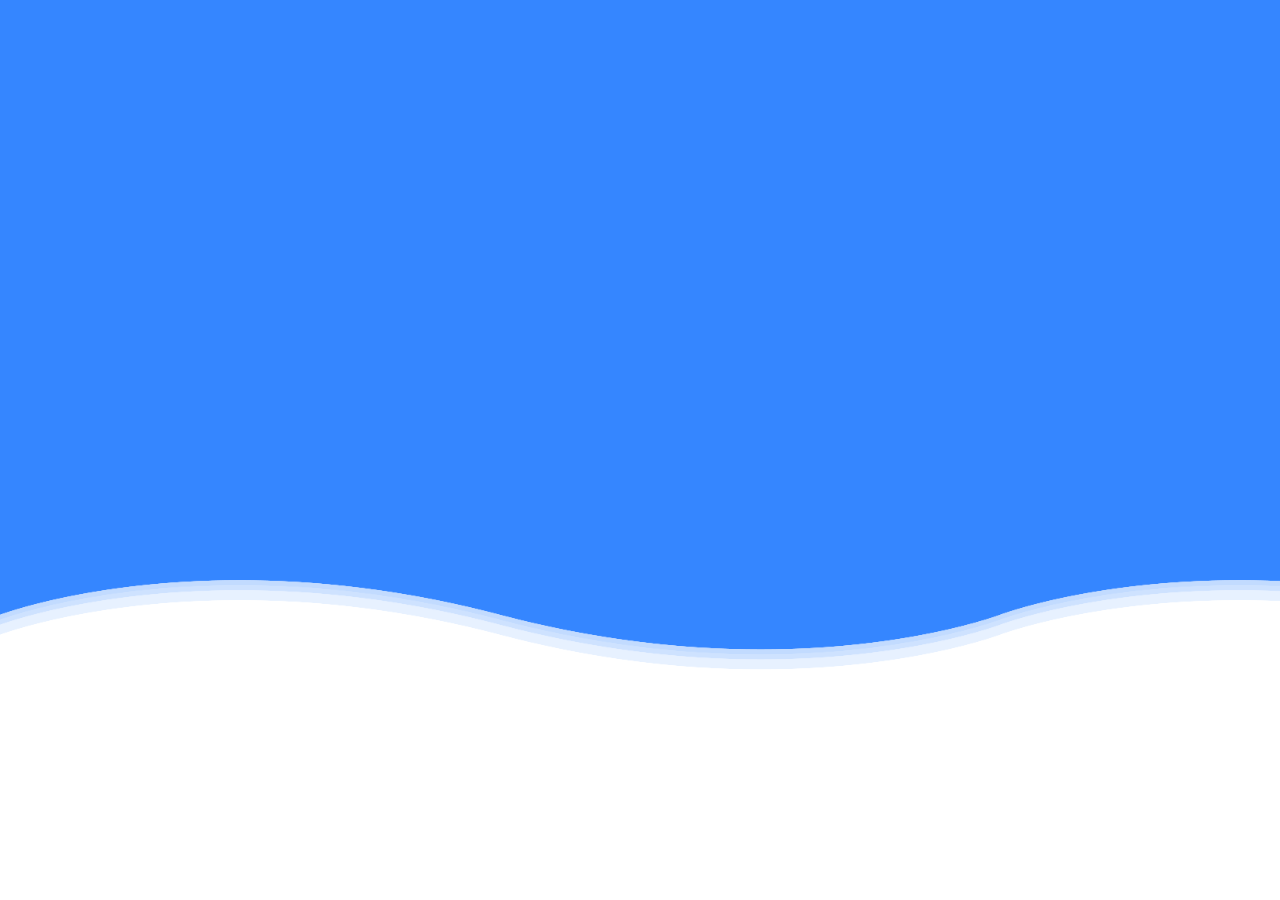
<file: footer_02/index.html>
<!DOCTYPE html>
<html lang="en">
<head>
    <meta charset="UTF-8">
    <meta http-equiv="X-UA-Compatible" content="IE=edge">
    <meta name="viewport" content="width=device-width, initial-scale=1.0">
    <link rel="stylesheet" href="style.css">
    <title>Wave</title>
</head>
<body>
    <section>
        <div class="wave wave1"></div>
        <div class="wave wave2"></div>
        <div class="wave wave3"></div>
        <div class="wave wave4"></div>
    </section>
    
</body>
</html>
</file>
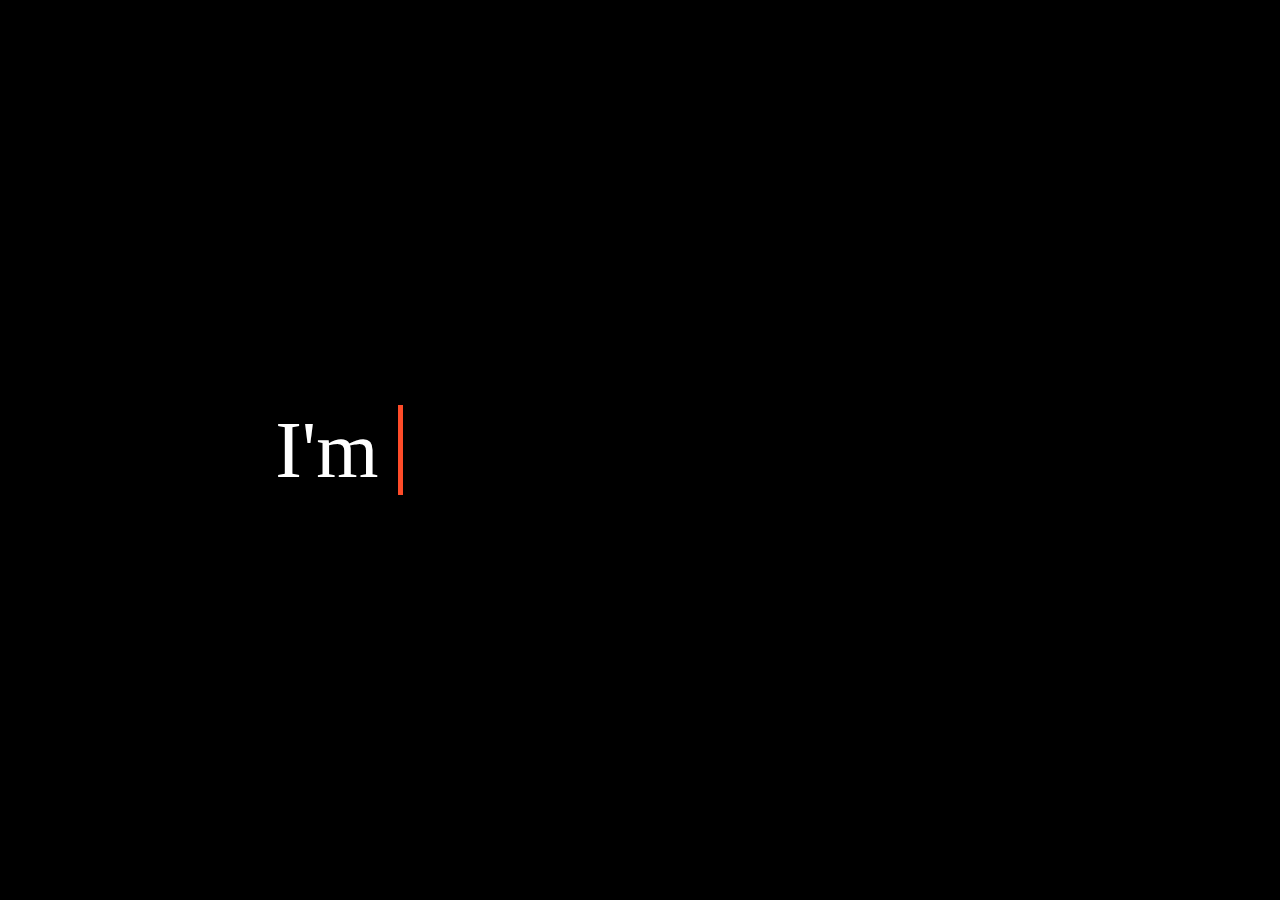
<file: text_animation/index.html>
<!DOCTYPE html>
<html lang="en">
<head>
    <meta charset="UTF-8">
    <meta http-equiv="X-UA-Compatible" content="IE=edge">
    <meta name="viewport" content="width=device-width, initial-scale=1.0">
    <link rel="stylesheet" href="style.css">
    <title>Text Animation suas</title>
</head>
<body>

    <div class="wrapper">
        <div class="static-txt">I'm</div>
        <div class="dynamic-txts">
        <div>
            <span>Software Devloper</span>
            <span>Graphics Designer</span>
            <span>Website Devloper</span>
        </div>
        </div>
    </div>
    
</body>
</html>
</file>
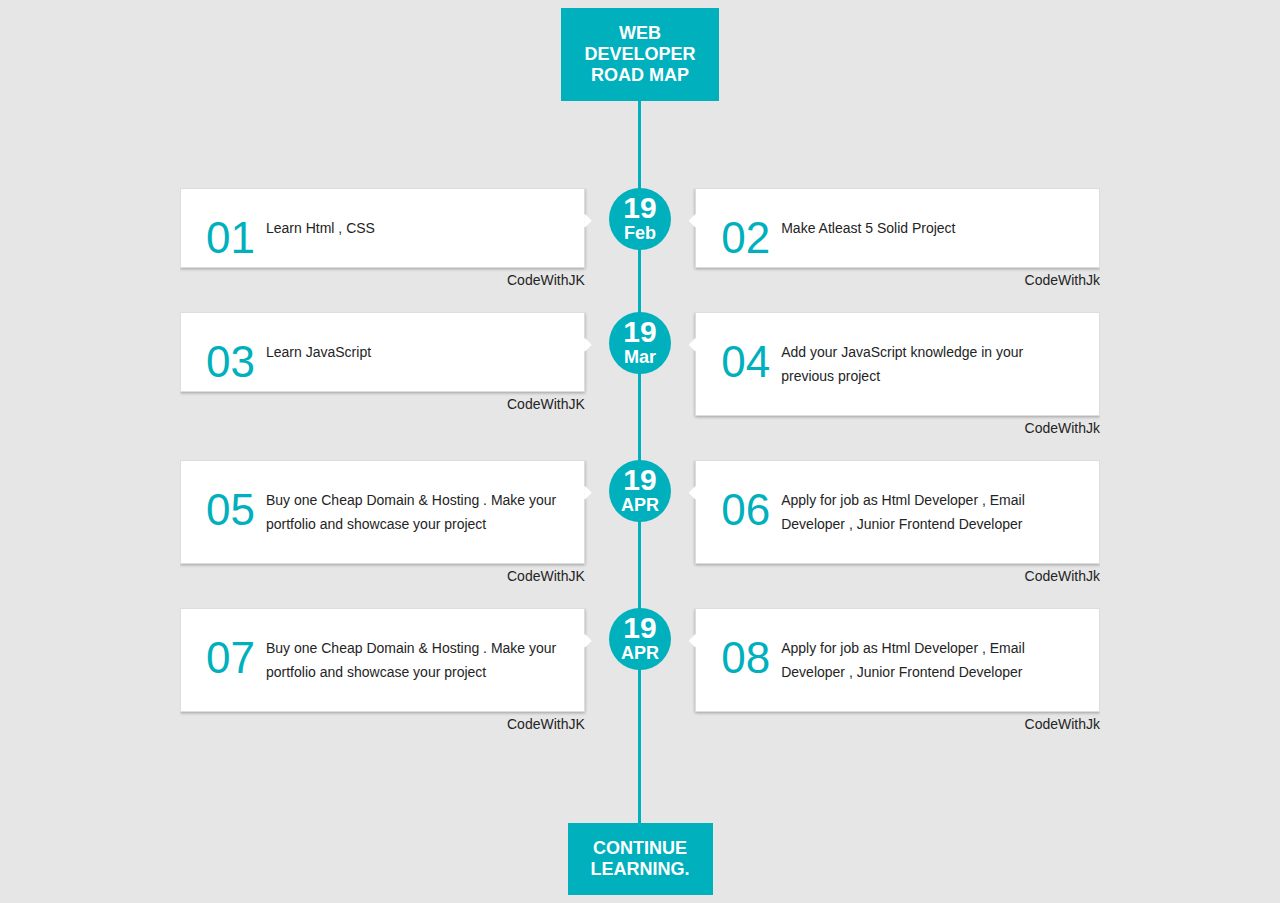
<file: Timeline/shawon.html>
<!DOCTYPE html>
<html lang="en">

<head>
    <meta charset="UTF-8">
    <meta http-equiv="X-UA-Compatible" content="IE=edge">
    <meta name="viewport" content="width=device-width, initial-scale=1.0">
    <title>Responsive Vertical Timeline</title>
    <link rel="stylesheet" href="style.css">
    <!-- font awesome -->
    <link href="https://cdnjs.cloudflare.com/ajax/libs/font-awesome/4.2.0/css/font-awesome.min.css" rel="stylesheet"
        type="text/css">
</head>

<body>
    <!-- vertical timeline -->
    <section id="conference-timeline">
        <div class="timeline-start">Web Developer Road Map</div>
        <div class="conference-center-line"></div>
        <div class="conference-timeline-content">
            <!-- Article -->
            <div class="timeline-article">
                <div class="content-left-container">
                    <div class="content-left">
                        <p>Learn Html , CSS <span class="article-number">01</span> </p>
                    </div>
                    <span class="timeline-author">CodeWithJK</span>
                </div>
                <div class="content-right-container">
                    <div class="content-right">
                        <p>Make Atleast 5 Solid Project <span class="article-number">02</span> </p>
                    </div>
                    <span class="timeline-author">CodeWithJk</span>
                </div>
                <div class="meta-date">
                    <span class="date">19</span>
                    <span class="month">Feb</span>
                </div>
            </div>
            <!-- End article -->

            <!-- Article -->
            <div class="timeline-article">
                <div class="content-left-container">
                    <div class="content-left">
                        <p>Learn JavaScript <span class="article-number">03</span> </p>
                    </div>
                    <span class="timeline-author">CodeWithJK</span>
                </div>
                <div class="content-right-container">
                    <div class="content-right">
                        <p>Add your JavaScript knowledge in your previous project<span class="article-number">04</span>
                        </p>
                    </div>
                    <span class="timeline-author">CodeWithJk</span>
                </div>
                <div class="meta-date">
                    <span class="date">19</span>
                    <span class="month">Mar</span>
                </div>
            </div>
            <!-- End article -->

            <!-- Article -->
            <div class="timeline-article">
                <div class="content-left-container">
                    <div class="content-left">
                        <p>Buy one Cheap Domain & Hosting . Make your portfolio and showcase your project<span
                                class="article-number">05</span> </p>
                    </div>
                    <span class="timeline-author">CodeWithJK</span>
                </div>
                <div class="content-right-container">
                    <div class="content-right">
                        <p>Apply for job as Html Developer , Email Developer , Junior Frontend Developer<span
                                class="article-number">06</span> </p>
                    </div>
                    <span class="timeline-author">CodeWithJk</span>
                </div>
                <div class="meta-date">
                    <span class="date">19</span>
                    <span class="month">APR</span>
                </div>
            </div>
            <!-- End article -->

            <!-- Article -->
            <div class="timeline-article">
                <div class="content-left-container">
                    <div class="content-left">
                        <p>Buy one Cheap Domain & Hosting . Make your portfolio and showcase your project<span
                                class="article-number">07</span> </p>
                    </div>
                    <span class="timeline-author">CodeWithJK</span>
                </div>
                <div class="content-right-container">
                    <div class="content-right">
                        <p>Apply for job as Html Developer , Email Developer , Junior Frontend Developer<span
                                class="article-number">08</span> </p>
                    </div>
                    <span class="timeline-author">CodeWithJk</span>
                </div>
                <div class="meta-date">
                    <span class="date">19</span>
                    <span class="month">APR</span>
                </div>
            </div>
            <!-- End article -->
        </div>
        <div class="timeline-end">Continue Learning.</div>
    </section>

</body>

</html>
</file>
<file: footer_02/style.css>
*{
    margin: 0;
    padding: 0;
}

section{
    position: relative;
    width: 100%;
    height: 700px;
    /* height: 100vh; */
    background: #3586ff;
    overflow: hidden;
}

section .wave{
    position: absolute;
    bottom: 0;
    left: 0;
    width: 100%;
    height: 100px;
    background: url(wave.png);
    background-size: 1000px 100px;
}

section .wave.wave1{
    animation: moving1 30s linear infinite;
    z-index: 1000;
    opacity: 1;
    animation-delay: 0s;
    bottom: 0px;
}

section .wave.wave2{
    animation: moving2 15s linear infinite;
    z-index: 999;
    opacity: 0.5;
    animation-delay: -5s;
    bottom: 10px;
}

section .wave.wave3{
    animation: moving1 15s linear infinite;
    z-index: 998;
    opacity: 0.2;
    animation-delay: -2s;
    bottom: 15px;
}

section .wave.wave4{
    animation: moving2 5s linear infinite;
    z-index: 997;
    opacity: 0.7;
    animation-delay: -5s;
    bottom: 20px;
}

@keyframes moving1 {
    0%{
        background-position-x: 0;

    }
    100%{
        background-position-x: 1000px;
        
    }
    
}

@keyframes moving2 {
    0%{
        background-position-x: 0;

    }
    100%{
        background-position-x: -1000px;
        
    }
    
}
</file>
<file: text_animation/style.css>
*{
    margin: 0;
    padding: 0;
    box-sizing: border-box;
}

body{
    font-size: 16px;
    background: black;
    display: flex;
    align-items: center;
    justify-content: space-around;
    min-height: 100vh;
}

.wrapper{
    font-family:'Franklin Gothic Medium';
    font-size: 80px;
    font-weight: 400;
    text-align: center;
    width: 100%;
}

.static-txt{
    display:inline-block;
    color: white;
}

.dynamic-txts{
    display:inline-block;
    vertical-align: top;
    height: 90px;
    overflow: hidden;
}

.dynamic-txts div{
    animation: 15s textchange;
    animation-iteration-count: infinite;
    animation-timing-function: steps(1);
    /* animation: textchange 4s steps(1) infinite; */

}

.dynamic-txts span{
    position: relative;
    color: #ff4c29;
    display: block;
    text-align: left;
}

.dynamic-txts span::after{
    content: "";
    position: absolute;
    left: 0;
    border-left: 5px solid #ff4c29;
    height: 100%;
    background: black;
    animation: typing 5s steps(17) infinite;
    /* animation: 5s typing;
    animation-iteration-count: infinite;
    animation-timing-function: steps(20);
    animation-fill-mode: backwards; */

    right: -2px;
    background-color: black;
	overflow: hidden;
}

@keyframes typing{
    0%{
        left: 0;
    }
    50%{
        left: 100%;
    }
    100%{
        left: 0;
    }
}
 
@keyframes textchange{
    0%{
        margin-top: 0;
    }
    33.333%{
        margin-top: -90px;
    }
    66.666%{
        margin-top: -180px;
    }
    100%{
        margin-top: 0;
    }
}

/* typing >>>> textchange*/
/* 3 >>>> 9 */
/* 4 >>>> 12 */
/* 5 >>>> 15 */
</file>
<file: Timeline/style.css>
body {
  background: #e6e6e6;
  font-family: 'Franklin Gothic Medium', 'Arial Narrow', Arial, sans-serif;
  font-weight: 400;
}

/* vertical timeline */

#conference-timeline {
  position: relative;
  max-width: 920px;
  width: 100%;
  margin: 0 auto;
}

#conference-timeline .timeline-start,
#conference-timeline .timeline-end {
  display: table;
  font-size: 18px;
  font-weight: 900;
  text-transform: uppercase;
  background: #00b0bd;
  padding: 15px 23px;
  color: #fff;
  max-width: 5px;
  text-align: center;
  margin: 0 auto;
}

#conference-timeline .conference-center-line {
  position: absolute;
  width: 3px;
  height: 100%;
  top: 0;
  left: 50%;
  margin-left: -2px;
  background: #00b0bd;
  z-index: -1;
}

#conference-timeline .conference-timeline-content {
  padding-top: 67px;
  padding-bottom: 67px;
}

.timeline-article {
  width: 100%;
  height: 100%;
  position: relative;
  overflow: hidden;
  margin: 20px 0;
}

.timeline-article .content-left-container,
.timeline-article .content-right-container {
  max-width: 44%;
  width: 100%;
}

.timeline-article .timeline-author {
  display: block;
  font-weight: 400;
  font-size: 14px;
  line-height: 24px;
  color: #242424;
  text-align: right;
}

.timeline-article .content-left,
.timeline-article .content-right {
  position: relative;
  width: auto;
  border: 1px solid #ddd;
  background-color: #fff;
  box-shadow: 0 1px 3px rgba(0, 0, 0, 0.3);
  padding: 27px 25px;
}

.timeline-article p {
  margin: 0 0 0 60px;
  padding: 0;
  font-weight: 400;
  color: #242424;
  font-size: 14px;
  line-height: 24px;
  position: relative;
}

.timeline-article p span.article-number {
  position: absolute;
  font-weight: 300;
  font-size: 44px;
  top: 10px;
  left: -60px;
  color: #00b0bd;
}

.timeline-article .content-left-container {
  float: left;
}

.timeline-article .content-right-container {
  float: right;
}

.timeline-article .content-left:before,
.timeline-article .content-right:before {
  position: absolute;
  top: 20px;
  font-size: 23px;
  font-family: 'FontAwesome';
  color: #fff;
}

.timeline-article .content-left:before {
  content: '\f0da';
  right: -8px;
}

.timeline-article .content-right:before {
  content: '\f0d9';
  left: -8px;
}

.timeline-article .meta-date {
  position: absolute;
  top: 0;
  left: 50%;
  width: 62px;
  height: 62px;
  margin-left: -31px;
  color: #fff;
  border-radius: 100%;
  background: #00b0bd;
}

.timeline-article .meta-date .date,
.timeline-article .meta-date .month {
  display: block;
  text-align: center;
  font-weight: 900;
}

.timeline-article .meta-date .date {
  font-size: 30px;
  line-height: 40px;
}

.timeline-article .meta-date .month {
  font-size: 18px;
  line-height: 10px;
}

/* end Verticle timeline */

/* responsive vertical timeline */

@media only screen and (max-width: 830px) {
  #conference-timeline .timeline-start,
  #conference-timeline .timeline-end {
    margin: 0;
  }
  #conference-timeline .conference-center-line {
    margin-left: 0;
    left: 50px;
  }
  .timeline-article .meta-date {
    margin-left: 0;
    left: 20px;
  }
  .timeline-article .content-left-container,
  .timeline-article .content-right-container {
    max-width: 100%;
    width: auto;
    float: none;
    margin-left: 110px;
    min-height: 53px;
  }
  .timeline-article .content-left-container {
    margin-bottom: 20px;
  }
  .timeline-article .content-left,
  .timeline-article .content-right {
    padding: 10px 25px;
    min-height: 65px;
  }
  .timeline-article .content-left:before {
    content: '\f0d9';
    right: auto;
    left: -8px;
  }
  .timeline-article .content-right:before {
    display: none;
  }
}

@media only screen and (max-width: 400px) {
  .timeline-article p {
    margin: 0;
  }
  .timeline-article p span.article-number {
    display: none;
  }
}

/* End resposive verticle timeline */
</file>
